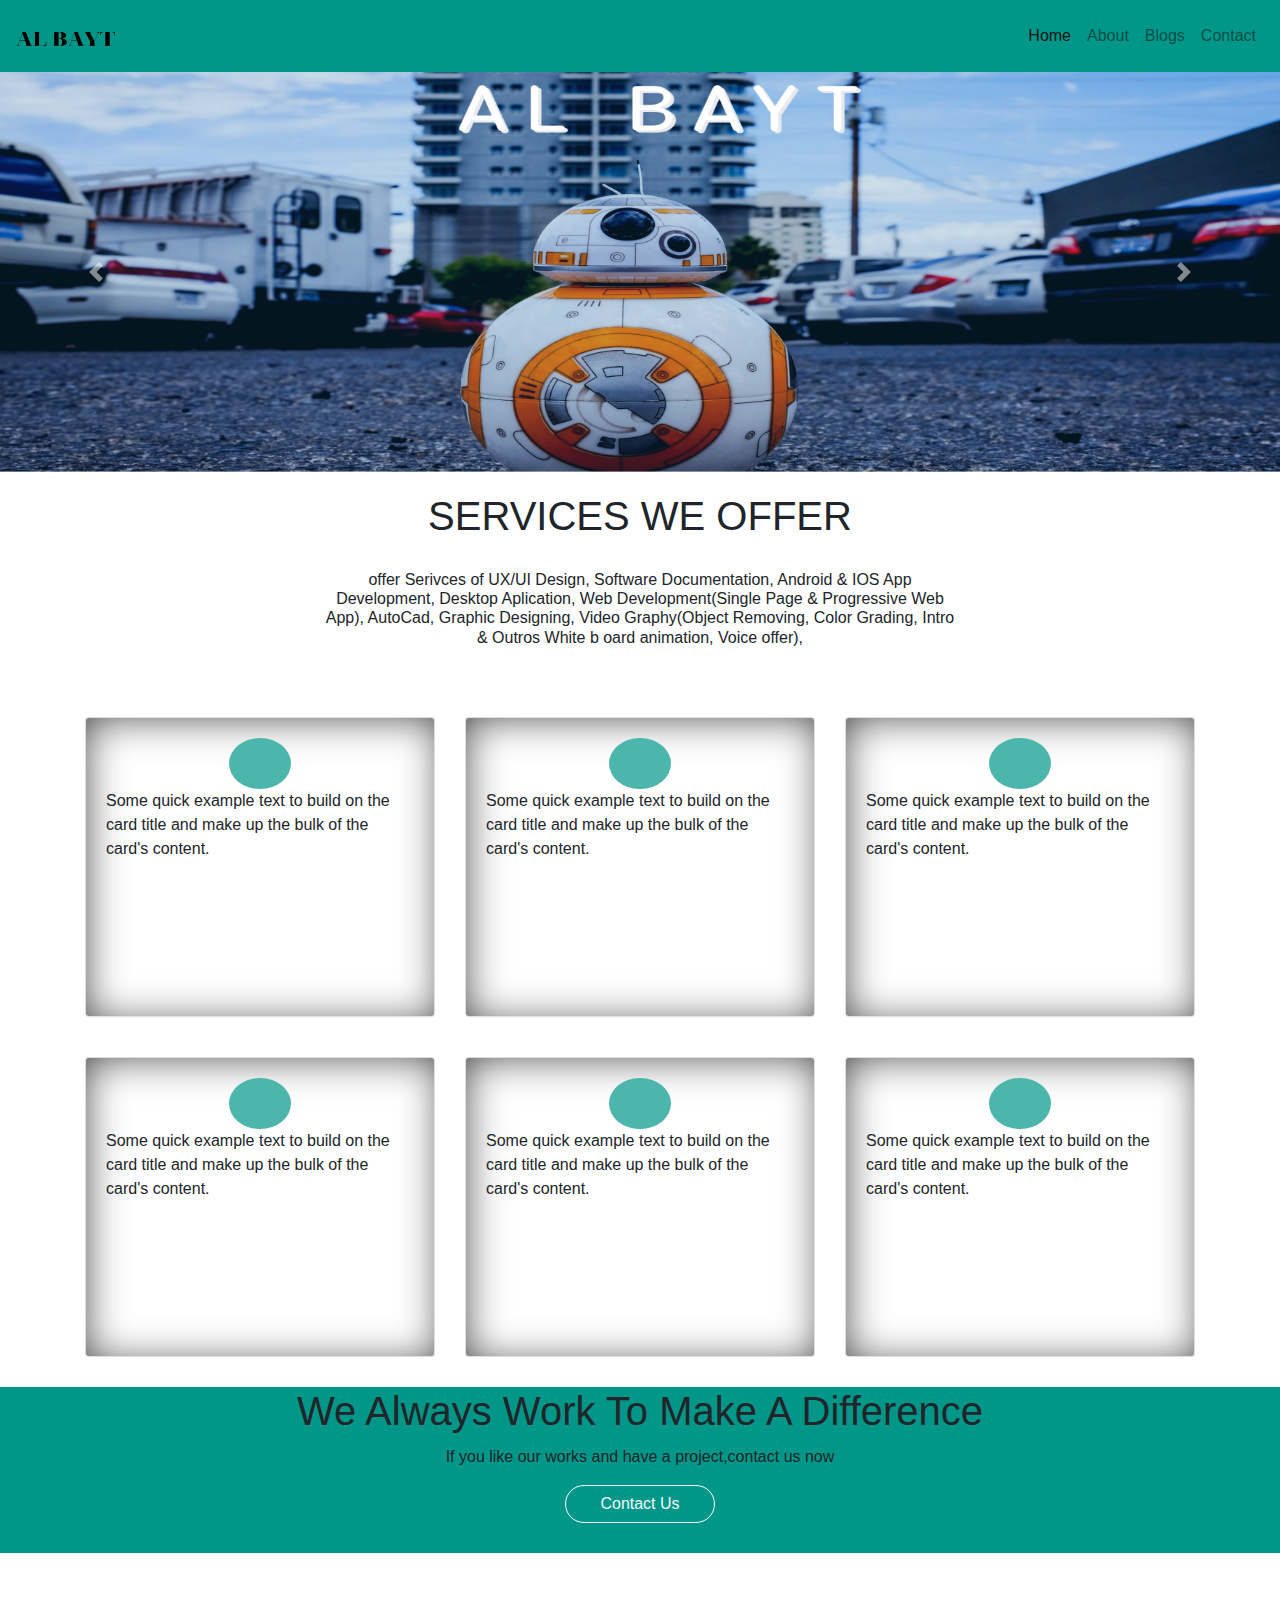
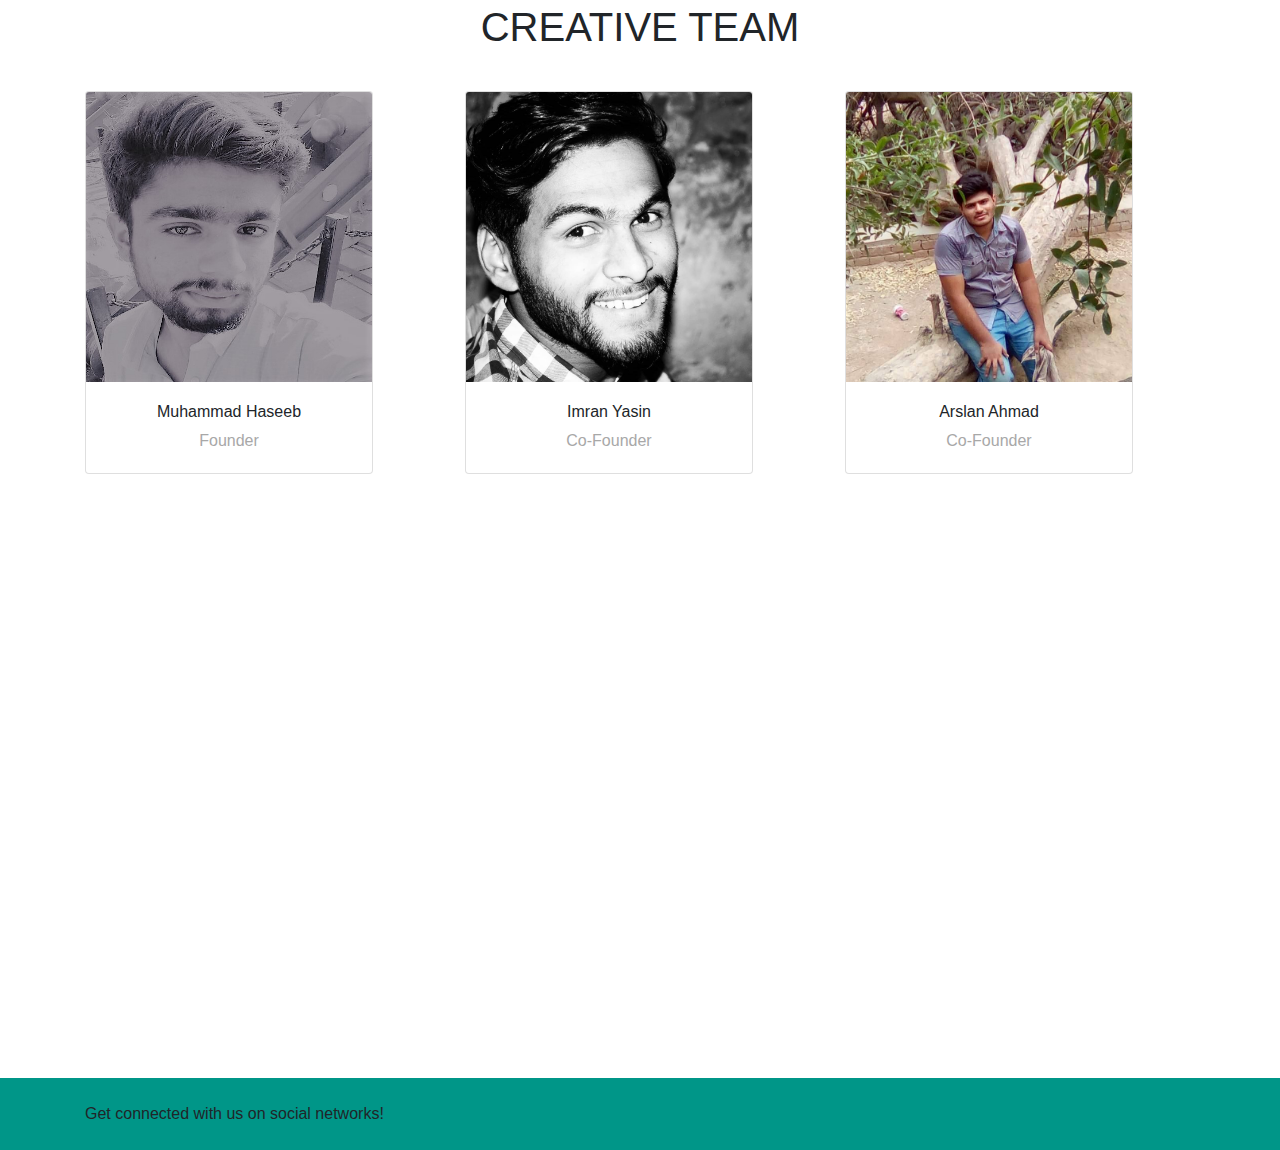
<file: index.html>
<!DOCTYPE html>
<html lang="en">
<head>
    <meta charset="UTF-8">
    <meta name="viewport" content="width=device-width, initial-scale=1.0">
    <title>AL BAYT</title>

    <link rel="stylesheet" href="https://maxcdn.bootstrapcdn.com/bootstrap/4.0.0/css/bootstrap.min.css" integrity="sha384-Gn5384xqQ1aoWXA+058RXPxPg6fy4IWvTNh0E263XmFcJlSAwiGgFAW/dAiS6JXm" crossorigin="anonymous">
     <link rel="stylesheet" href="Style.css">
     <link rel="stylesheet" href="https://pro.fontawesome.com/releases/v5.10.0/css/all.css" integrity="sha384-AYmEC3Yw5cVb3ZcuHtOA93w35dYTsvhLPVnYs9eStHfGJvOvKxVfELGroGkvsg+p" crossorigin="anonymous" />
  </head>
<body>
    
        
    <nav class="navbar navbar-expand-lg navbar-light bg-light">
        <a class="navbar-brand" href="#"><img src="images/logo.png" alt=""></a>
        <button class="navbar-toggler" type="button" data-toggle="collapse" data-target="#navbarText" aria-controls="navbarText" aria-expanded="false" aria-label="Toggle navigation">
          <span class="navbar-toggler-icon"></span>
        </button>
        <div class="collapse navbar-collapse" id="navbarText">
          <ul class="navbar-nav mr-auto">
            
          </ul>
          <span class="navbar-text">
           
            <ul class="navbar-nav mr-auto">
                <li class="nav-item active">
                  <a class="nav-link" href="#">Home <span class="sr-only">(current)</span></a>
                </li>
                <li class="nav-item">
                    <a class="nav-link" href="About/about.html">About</a>
                  </li>
                  <li class="nav-item">
                    <a class="nav-link" href="Blogs/blog.html">Blogs</a>
                  </li>
                  <li class="nav-item">
                    <a class="nav-link" href="Contact/contactIndex.html">Contact</a>
                  </li>
                </ul>
          </span>
        </div>
      </nav>


               <!-- End of NAV bar -->
               <div id="carouselExampleControls" class="carousel slide" data-ride="carousel">
                <div class="carousel-inner">
                  <div class="carousel-item active">
                    <img src="images/Slider/image1.png" class="d-block slidersizing w-100" alt="...">
                  </div>
                  <div class="carousel-item">
                    <img src="images/AlbaytImage.jpg" class="d-block slidersizing w-100" alt="...">
                  </div>
                  <div class="carousel-item">
                    <img src="images/Slider/image2.png" class="d-block slidersizing w-100" alt="...">
                  </div>
                </div>
                <a class="carousel-control-prev" href="#carouselExampleControls" role="button" data-slide="prev">
                  <span class="carousel-control-prev-icon" aria-hidden="true"></span>
                  <span class="sr-only">Previous</span>
                </a>
                <a class="carousel-control-next" href="#carouselExampleControls" role="button" data-slide="next">
                  <span class="carousel-control-next-icon" aria-hidden="true"></span>
                  <span class="sr-only">Next</span>
                </a>
              </div>

                                                 <!-- End of Slider -->

                  <div class="services"><h1>SERVICES WE OFFER </h1>
                  </div>
                 <div class="description"><h6> offer Serivces of UX/UI Design, Software Documentation, 
                    Android & IOS App Development, 
                    Desktop Aplication,
                    Web Development(Single Page & Progressive Web App), AutoCad, Graphic Designing,
                     Video Graphy(Object Removing,
                     Color Grading, Intro & Outros White b
                    oard animation, Voice offer),</h6></div>
                    

                <!-- End of descriptions -->
                <div class="container">
                  <div class="row" >
                    <div class="col-sm-12 col-md-6 col-lg-4 paddingIN coloringOfServices">
                      <div class="card card1" >
                        <div class="card-body">
                          <div class="icon"> <i class="fas fa-database "></i></div>
                          
                          
                          <p class="card-text">Some quick example text to build on the card title and make up the bulk of the card's content.</p>
                          
                        </div>
                      </div>
                     

                    </div>
                     <div class="col-sm-12 col-md-6 col-lg-4 paddingIN coloringOfServices">
                      <div class="card card1" >
                        <div class="card-body">
                          <div class="icon"> <i class="fas fa-database "></i></div>
                          
                          
                          <p class="card-text">Some quick example text to build on the card title and make up the bulk of the card's content.</p>
                          
                        </div>
                      </div>
                     

                    </div>
                    <div class="col-sm-12 col-md-6 col-lg-4 paddingIN coloringOfServices">
                      <div class="card card1" >
                        <div class="card-body">
                          <div class="icon"> <i class="fas fa-database "></i></div>
                          
                          
                          <p class="card-text">Some quick example text to build on the card title and make up the bulk of the card's content.</p>
                          
                        </div>
                      </div>
                    </div>
                    <div class="col-sm-12 col-lg-4 col-md-6 d-lg-none paddingIN coloringOfServices">
                      <div class="card card1" >
                        <div class="card-body">
                          <div class="icon"> <i class="fas fa-database "></i></div>
                          
                          
                          <p class="card-text">Some quick example text to build on the card title and make up the bulk of the card's content.</p>
                          
                        </div>
                      </div>
                    </div>
                  </div>
                  <!-- Second row -->
                  <div class="row" >
                    <div class="col-sm-12 col-md-6 col-lg-4 paddingIN coloringOfServices">
                      <div class="card card1" >
                        <div class="card-body">
                          <div class="icon"> <i class="fas fa-database "></i></div>
                          
                          
                          <p class="card-text">Some quick example text to build on the card title and make up the bulk of the card's content.</p>
                          
                        </div>
                      </div>
                     

                    </div>
                    <div class="col-sm-12 col-md-6 col-lg-4 paddingIN coloringOfServices">
                      <div class="card card1" >
                        <div class="card-body">
                          <div class="icon"> <i class="fas fa-database "></i></div>
                          
                          
                          <p class="card-text">Some quick example text to build on the card title and make up the bulk of the card's content.</p>
                          
                        </div>
                      </div>
                    </div>
                    <div class="col-sm-12 col-lg-4 col-md-6 paddingIN coloringOfServices">
                      <div class="card card1" >
                        <div class="card-body">
                          <div class="icon"> <i class="fas fa-database "></i></div>
                          
                          
                          <p class="card-text">Some quick example text to build on the card title and make up the bulk of the card's content.</p>
                          
                        </div>
                      </div>
                    </div>
                    <div class="col-sm-12 col-lg-4 col-md-6 d-lg-none paddingIN coloringOfServices">
                      <div class="card card1" >
                        <div class="card-body">
                          <div class="icon"> <i class="fas fa-database "></i></div>
                          
                          
                          <p class="card-text">Some quick example text to build on the card title and make up the bulk of the card's content.</p>
                          
                        </div>
                      </div>
                    </div>
                  </div>
                </div>

                 <!-- END OF SERVICE -->
                      <div class="quotes">
                        <div class="text-center">
                         <h1 class="text-center" style="margin-top: 30px;">We Always Work To Make A Difference</h1>
                         <p class="text-center" style="margin-top: 10px;">If you like our works and have a project,contact us now</p>
                         <button class="buttonContact btn ">Contact Us</button>
                         </div>
                      </div>

                       <!-- founders -->
                      
                    <h1 class="text-center" style="margin-bottom: 40px;margin-top: 50px;" >CREATIVE TEAM</h1>
                    
                   

                    <div class="container">
                      <div class="row">
                        <div class="col-sm">
                          <div class="card" style="width: 18rem;">
                            <img src="images/Founders/haseeb.jpg" style="height: 290px;" class="card-img-top" alt="...">
                            <div class="card-body">
                              <h6 class="text-center">Muhammad Haseeb</h6>
                                
                              <p class="card-text text-center" style="color: #a8a8a8;">Founder</p>
                            </div>
                          </div>
                        </div>
                        <div class="col-sm">
                          <div class="card" style="width: 18rem;">
                            <img src="images/Founders/imran.jpg" style="height: 290px;" class="card-img-top" alt="...">
                            <div class="card-body">
                              <h6 class="text-center">Imran Yasin</h6>
                              <p class="card-text text-center" style="color: #a8a8a8;">Co-Founder</p>
                            </div>
                          </div>
                        </div>
                       
                      <div class="col-sm">
                          <div class="card" style="width: 18rem;">
                            <img src="images/Founders/Arslan.jpg" style="height: 290px;" class="card-img-top" alt="...">
                            <div class="card-body">
                              <h6 class="text-center">Arslan Ahmad</h6>
                              <p class="card-text text-center" style="color: #a8a8a8;">Co-Founder</p>
                              
                            </div>
                          </div>
                        </div>
                       
                      </div>
                    </div>
                  


                    <div class="embed-responsive embed-responsive-16by9 videoSizer">
                      
                    
                    <iframe width="560" height="315" src="https://www.youtube.com/embed/WN5mGzZnwGA" frameborder="0" allow="accelerometer; autoplay; encrypted-media; gyroscope; picture-in-picture" allowfullscreen></iframe>
                        </div>


                        <!-- footer -->

                        
<footer class="page-footer font-small unique-color-dark">

  <div style="background-color: #009688;">
    <div class="container">

      
      <div class="row py-4 d-flex align-items-center">

      
        <div class="col-md-6 col-lg-5 text-center text-md-left mb-4 mb-md-0">
          <h6 class="mb-0">Get connected with us on social networks!</h6>
        </div>
        
        <div class="col-md-6 col-lg-7 text-center text-md-right">

          
          <a class="fb-ic"></a>
            <i class="fab fa-facebook-f white-text mr-4"> </i>
          </a>
          
          <a class="tw-ic">
            <i class="fab fa-twitter white-text mr-4"> </i>
          </a>
         
          <a class="gplus-ic">
            <i class="fab fa-google-plus-g white-text mr-4"> </i>
          </a>
         
          <a class="li-ic">
            <i class="fab fa-linkedin-in white-text mr-4"> </i>
          </a>
          
          <a class="ins-ic">
            <i class="fab fa-instagram white-text"> </i>
          </a>

        </div>
        </div>
        
  </div>
        
 

</footer>
<!-- Footer -->
               










                
                 


           

















    <script src="https://code.jquery.com/jquery-3.2.1.slim.min.js" integrity="sha384-KJ3o2DKtIkvYIK3UENzmM7KCkRr/rE9/Qpg6aAZGJwFDMVNA/GpGFF93hXpG5KkN" crossorigin="anonymous"></script>
    <script src="https://cdnjs.cloudflare.com/ajax/libs/popper.js/1.12.9/umd/popper.min.js" integrity="sha384-ApNbgh9B+Y1QKtv3Rn7W3mgPxhU9K/ScQsAP7hUibX39j7fakFPskvXusvfa0b4Q" crossorigin="anonymous"></script>
    <script src="https://maxcdn.bootstrapcdn.com/bootstrap/4.0.0/js/bootstrap.min.js" integrity="sha384-JZR6Spejh4U02d8jOt6vLEHfe/JQGiRRSQQxSfFWpi1MquVdAyjUar5+76PVCmYl" crossorigin="anonymous"></script>
</body>
</html>
</file>
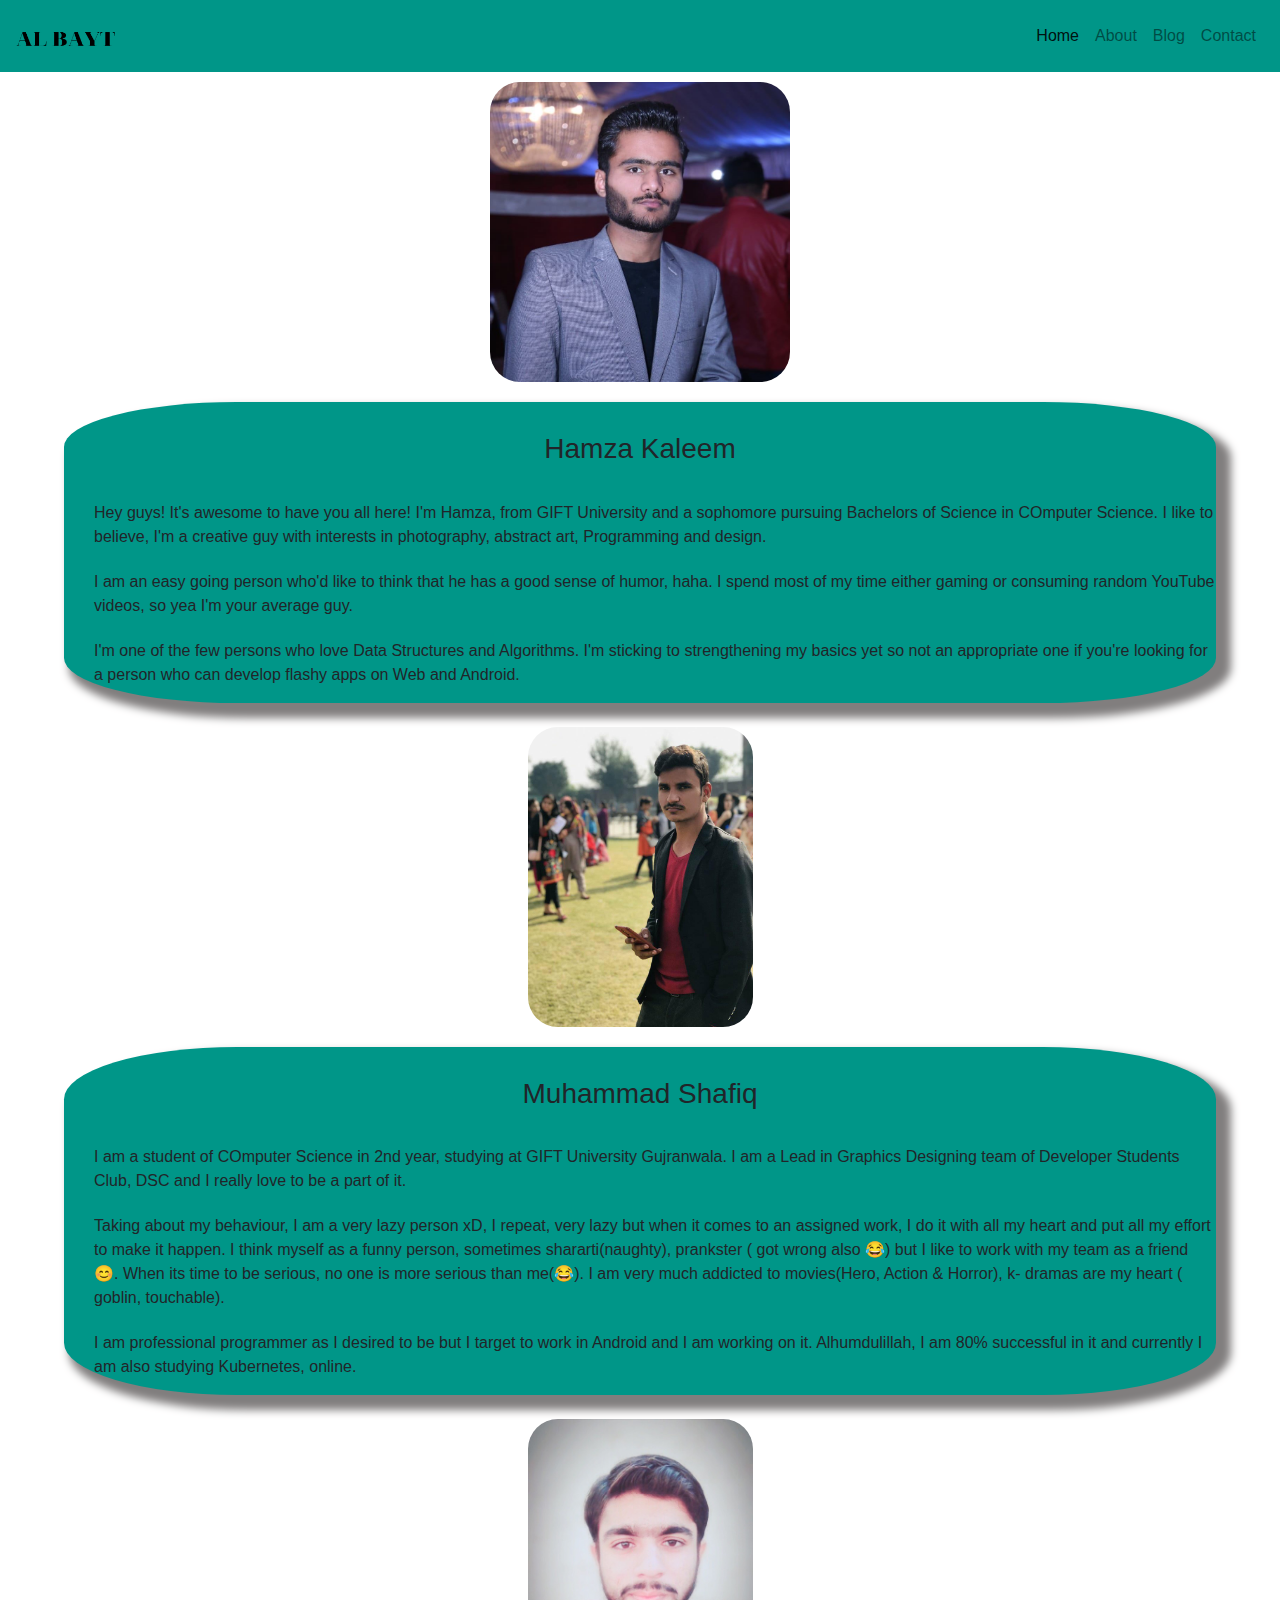
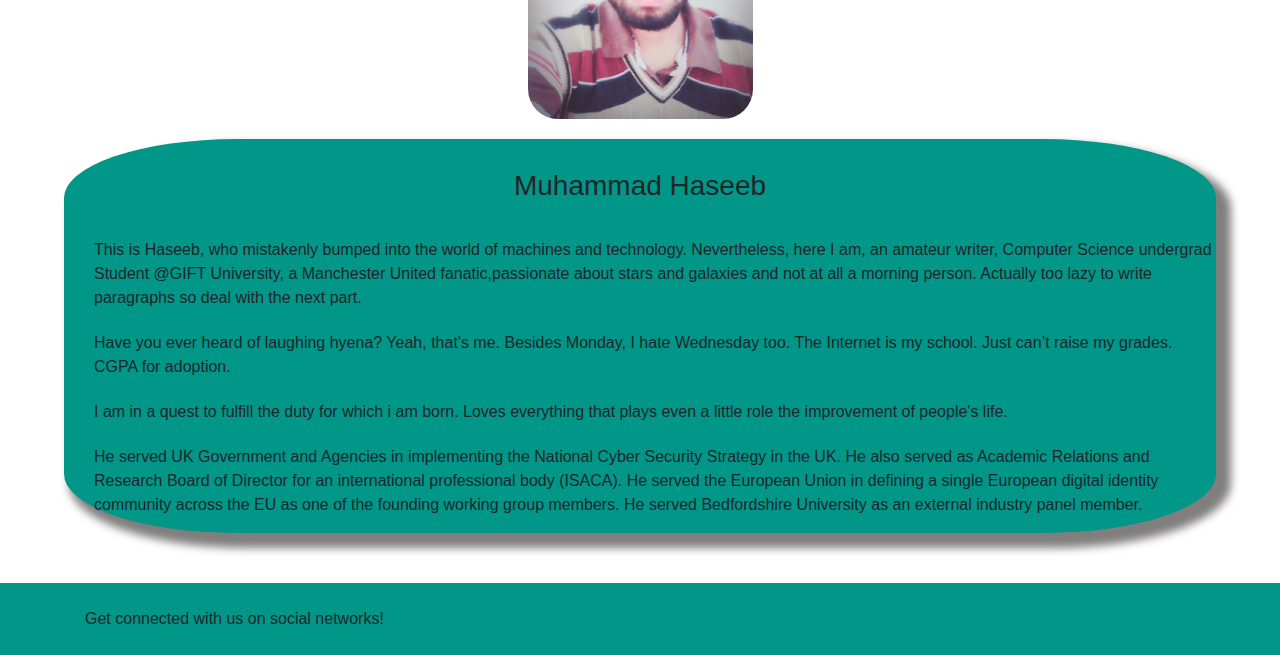
<file: About/about.html>
<!DOCTYPE html>
<html lang="en">
<head>
    <meta charset="UTF-8">
    <meta name="viewport" content="width=device-width, initial-scale=1.0">
    <link rel="stylesheet" href="https://maxcdn.bootstrapcdn.com/bootstrap/4.0.0/css/bootstrap.min.css" integrity="sha384-Gn5384xqQ1aoWXA+058RXPxPg6fy4IWvTNh0E263XmFcJlSAwiGgFAW/dAiS6JXm" crossorigin="anonymous">

    <link rel="stylesheet" href="https://pro.fontawesome.com/releases/v5.10.0/css/all.css" integrity="sha384-AYmEC3Yw5cVb3ZcuHtOA93w35dYTsvhLPVnYs9eStHfGJvOvKxVfELGroGkvsg+p" crossorigin="anonymous" />
  
    <link rel="stylesheet" href="aboutStyle.css">
    <title>AL BAYT</title>
    
</head>
<body>

           <nav class="navbar navbar-expand-lg navbar-light bg-light">
        <a class="navbar-brand" href="#"><img src="../images/logo.png" alt=""></a>
        <button class="navbar-toggler" type="button" data-toggle="collapse" data-target="#navbarText" aria-controls="navbarText" aria-expanded="false" aria-label="Toggle navigation">
          <span class="navbar-toggler-icon"></span>
        </button>
        <div class="collapse navbar-collapse" id="navbarText">
          <ul class="navbar-nav mr-auto">
            
          </ul>
          <span class="navbar-text">
           
            <ul class="navbar-nav mr-auto">
                <li class="nav-item active">
                  <a class="nav-link" href="../index.html">Home <span class="sr-only">(current)</span></a>
                </li>
                <li class="nav-item">
                    <a class="nav-link" href="../About/about.html">About</a>
                  </li>
                  <li class="nav-item">
                    <a class="nav-link" href="../Blogs/blog.html">Blog</a>
                  </li>
                  <li class="nav-item">
                    <a class="nav-link" href="../Contact/contactIndex.html">Contact</a>
                  </li>
                </ul>
          </span>
        </div>
      </nav>
        <!-- End of NAv bar -->
             






     <div class="wholeBox">
         <div class="box1"><img src="Hamza.jpg" alt=""></div>
            <div class="box2">
               <h3 class="text-center" style="margin-top: 30px; margin-bottom: 30px;">Hamza Kaleem</h3>
                <p> Hey guys! It's awesome to have you all here! I'm Hamza,  from GIFT University and a sophomore pursuing Bachelors of Science in COmputer Science.
                  I like to believe, I'm a creative guy with interests in photography, abstract art, Programming and design. 
                </p>
                <p>
                  I am an easy going person who'd like to think that he has a good sense of humor, haha. I spend most of my time either gaming or consuming random YouTube videos, so yea I'm your average guy.
                </p>
               
                <p>I'm one of the few persons who love Data Structures and Algorithms. I'm sticking to strengthening my basics yet so not an appropriate one if you're looking for a person who can develop flashy apps on Web and Android.</p>
       
         
            </div>
      </div> 

     <br>
     <div class="wholeBox">
      <div class="box1"><img src="Shafiq.jpg" alt=""></div>
         <div class="box2">
            <h3 class="text-center" style="margin-top: 30px; margin-bottom: 30px;">Muhammad Shafiq</h3>
             <p> I am a student of COmputer Science in 2nd year, studying at GIFT University Gujranwala. I am a Lead in Graphics Designing team of Developer Students Club, DSC and I really love to be a part of it.
             </p>
             <p>
              Taking about my behaviour, I am a very lazy person xD, I repeat, very lazy but when it comes to an assigned work, I do it with all my heart and put all my effort to make it happen.
              I think myself as a funny person, sometimes shararti(naughty), prankster ( got wrong also 😂) but I like to work with my team as a friend 😊. When its time to be serious, no one is more serious than me(😂). I am very much addicted to movies(Hero, Action & Horror), k- dramas are my heart ( goblin, touchable).
             </p>
            <p>I am  professional programmer as I desired to be but I target to work in Android and I am working on it. Alhumdulillah, I am 80% successful in it and currently I am also studying Kubernetes, online.</p>
    
      
         </div>
   </div> 
    <br>
    <div class="wholeBox">
      <div class="box1"><img src="Haseeb.jpg" alt=""></div>
         <div class="box2">
            <h3 class="text-center" style="margin-top: 30px; margin-bottom: 30px;">Muhammad Haseeb</h3>
             <p> This is Haseeb, who mistakenly bumped into the world of machines and technology. Nevertheless, here I am, an amateur writer, Computer Science undergrad Student @GIFT University, a Manchester United fanatic,passionate about stars and galaxies and not at all a morning person.
              Actually too lazy to write paragraphs so deal with the next part.
              </p>
             <p>
              Have you ever heard of laughing hyena? Yeah, that's me.
              Besides Monday, I hate Wednesday too.
              The Internet is my school.
              Just can’t raise my grades. CGPA for adoption.
             </p>
             <p>I am in a quest to fulfill the duty for which i am born.
              Loves everything that plays even a little role the improvement of people's life.</p>
            <p>
        He served UK Government and Agencies in implementing the National Cyber Security Strategy in the UK. He also served as Academic Relations and Research Board of Director for an international professional body (ISACA). He served the European Union in defining a single European digital identity community across the EU as one of the founding working group members. He served Bedfordshire University as an external industry panel member.
        </p>
    
      
         </div>
   </div> 





   <footer class="page-footer font-small unique-color-dark">

    <div style="background-color: #009688;">
      <div class="container">
  
        
        <div class="row py-4 d-flex align-items-center">
  
        
          <div class="col-md-6 col-lg-5 text-center text-md-left mb-4 mb-md-0">
            <h6 class="mb-0">Get connected with us on social networks!</h6>
          </div>
          
          <div class="col-md-6 col-lg-7 text-center text-md-right">
  
            
            <a class="fb-ic"></a>
              <i class="fab fa-facebook-f white-text mr-4"> </i>
            </a>
            
            <a class="tw-ic">
              <i class="fab fa-twitter white-text mr-4"> </i>
            </a>
           
            <a class="gplus-ic">
              <i class="fab fa-google-plus-g white-text mr-4"> </i>
            </a>
           
            <a class="li-ic">
              <i class="fab fa-linkedin-in white-text mr-4"> </i>
            </a>
            
            <a class="ins-ic">
              <i class="fab fa-instagram white-text"> </i>
            </a>
  
          </div>
          </div>
          
    </div>
          
   
  
  </footer>





     
           

</body>
</html>
</file>
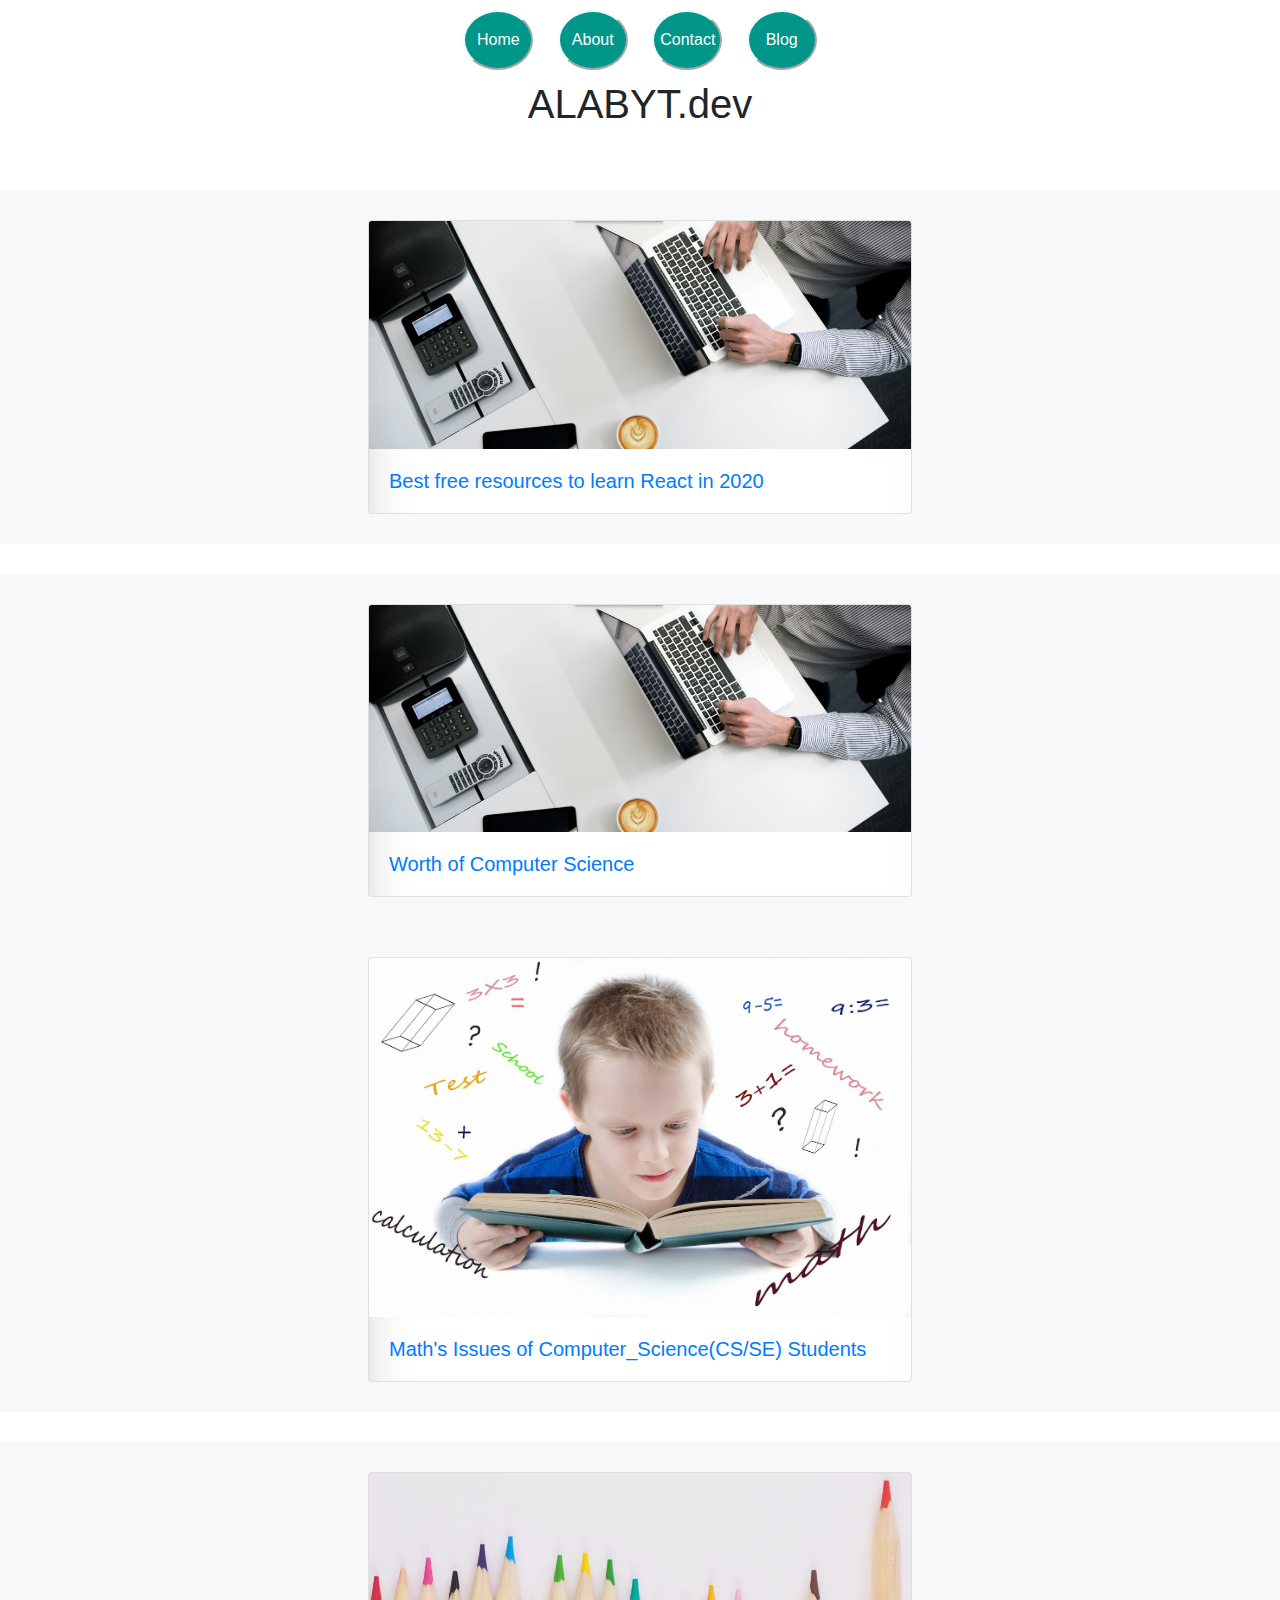
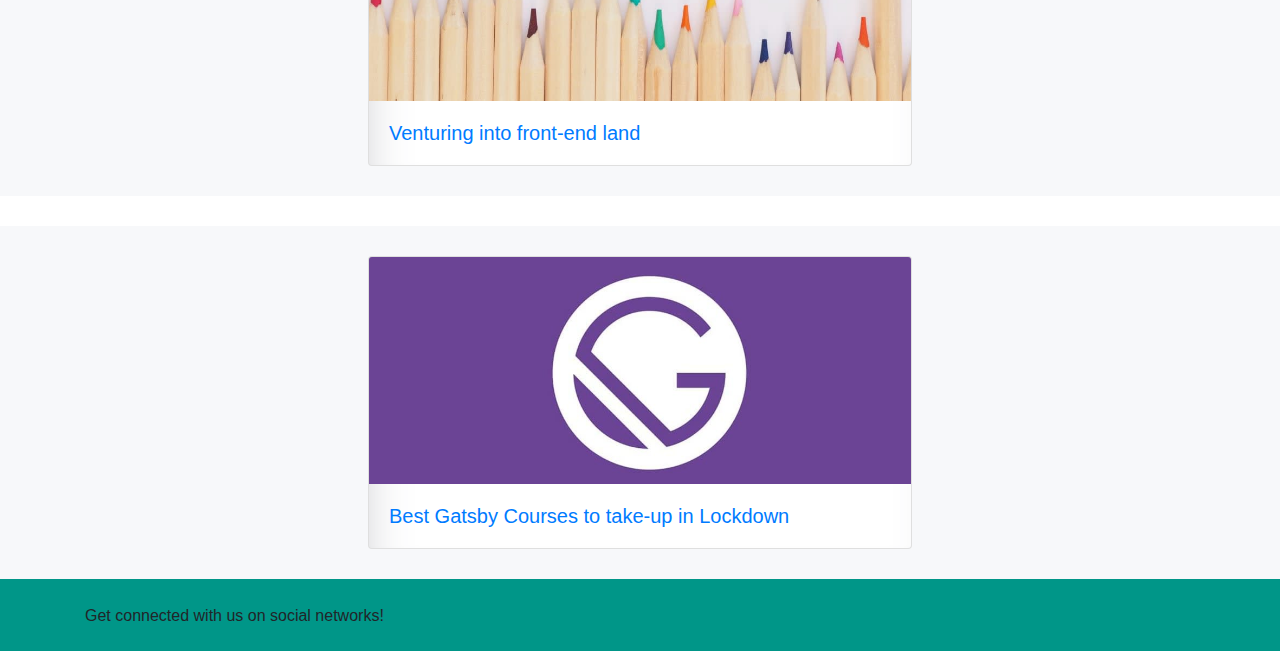
<file: Blogs/blog.html>
<!DOCTYPE html>
<html lang="en">
<head>
    <meta charset="UTF-8">
    <meta name="viewport" content="width=device-width, initial-scale=1.0">
    <link rel="stylesheet" href="https://maxcdn.bootstrapcdn.com/bootstrap/4.0.0/css/bootstrap.min.css" integrity="sha384-Gn5384xqQ1aoWXA+058RXPxPg6fy4IWvTNh0E263XmFcJlSAwiGgFAW/dAiS6JXm" crossorigin="anonymous">
    <link rel="stylesheet" href="blogStyle.css">
   
    <link rel="stylesheet" href="https://pro.fontawesome.com/releases/v5.10.0/css/all.css" integrity="sha384-AYmEC3Yw5cVb3ZcuHtOA93w35dYTsvhLPVnYs9eStHfGJvOvKxVfELGroGkvsg+p" crossorigin="anonymous" />
    
    <title>AL BAYT</title>

</head>
<body>
       
  
   

  


  <div>
      <div class="text-center">
        <a href="../index.html"><button>Home</button></a>
        <a href="../About/about.html"><button>About</button></a>
        <a href="../Contact/contactIndex.html"><button>Contact</button></a>
        <a href="../Blogs/blog.html"><button>Blog</button></a>

          

      </div>
    <h1 class="text-center">ALABYT.dev </h1>
  </div>
        
  

  <br>

  
  <div style="background-color: #f7f8fa;  padding-top: 30px; padding-bottom: 30px; margin-top: 30px;" >


    <a href="https://dev.to/areknawo/best-free-resources-to-learn-react-in-2020-591b " target="_blank">
          

      <div class="card" style="width: 34rem;">
        <img class="card-img-top" src="react.jpeg" alt="Card image cap">
        <div class="card-body">
          <h5 class="card-text">Best free resources to learn React in 2020</h5>
        </div>
      </div>
    </a>

      

  </div>

  <div style="background-color: #f7f8fa;  padding-top: 30px; padding-bottom: 30px; margin-top: 30px;" >


    <a href="https://dev.to/muhamma84416570/worth-of-computer-science-7pe" target="_blank">
          

      <div class="card" style="width: 34rem;">
        <img class="card-img-top" src="react.jpeg" alt="Card image cap">
        <div class="card-body">
          <h5 class="card-text">Worth of Computer Science</h5>
        </div>
      </div>
    </a>

      

  </div>

    
           <div style="background-color: #f7f8fa;  padding-top: 30px; padding-bottom: 30px;" >


    <a href="https://dev.to/muhamma84416570/math-issues-of-computerscience-cs-se-students-29gm" target="_blank">
          

      <div class="card" style="width: 34rem;">
        <img class="card-img-top" src="math.jpg" alt="Card image cap">
        <div class="card-body">
          <h5 class="card-text">Math's Issues of Computer_Science(CS/SE) Students</h5>
        </div>
      </div>
    </a>

      

  </div>
   
  <div style="background-color: #f7f8fa;  padding-top: 30px; padding-bottom: 30px; margin-top: 30px;" >


    <a href="https://dev.to/icncsx/venturing-into-front-end-land-1oai" target="_blank">
          

      <div class="card" style="width: 34rem;">
        <img class="card-img-top" src="frontland.jpg" alt="Card image cap">
        <div class="card-body">
          <h5 class="card-text">Venturing into front-end land</h5>
        </div>
      </div>
    </a>

      

  </div>
   
  <div style="background-color: #f7f8fa;  padding-top: 30px; padding-bottom: 30px; margin-top: 30px;" >


    <a href="https://dev.to/keyul/best-gatsby-courses-to-take-up-in-lockdown-5a0m" target="_blank">
          

      <div class="card" style="width: 34rem;">
        <img class="card-img-top" src="gatsby.jpg" alt="Card image cap">
        <div class="card-body">
          <h5 class="card-text">Best Gatsby Courses to take-up in Lockdown</h5>
        </div>
      </div>
    </a>

      

  </div>
   

  <footer class="page-footer font-small unique-color-dark">

    <div style="background-color: #009688;">
      <div class="container">
  
        
        <div class="row py-4 d-flex align-items-center">
  
        
          <div class="col-md-6 col-lg-5 text-center text-md-left mb-4 mb-md-0">
            <h6 class="mb-0">Get connected with us on social networks!</h6>
          </div>
          
          <div class="col-md-6 col-lg-7 text-center text-md-right">
  
            
            <a class="fb-ic"></a>
              <i class="fab fa-facebook-f white-text mr-4"> </i>
            </a>
            
            <a class="tw-ic">
              <i class="fab fa-twitter white-text mr-4"> </i>
            </a>
           
            <a class="gplus-ic">
              <i class="fab fa-google-plus-g white-text mr-4"> </i>
            </a>
           
            <a class="li-ic">
              <i class="fab fa-linkedin-in white-text mr-4"> </i>
            </a>
            
            <a class="ins-ic">
              <i class="fab fa-instagram white-text"> </i>
            </a>
  
          </div>
          </div>
          
    </div>
          
   
  
  </footer>

        


      









    <script src="https://code.jquery.com/jquery-3.2.1.slim.min.js" integrity="sha384-KJ3o2DKtIkvYIK3UENzmM7KCkRr/rE9/Qpg6aAZGJwFDMVNA/GpGFF93hXpG5KkN" crossorigin="anonymous"></script>
<script src="https://cdnjs.cloudflare.com/ajax/libs/popper.js/1.12.9/umd/popper.min.js" integrity="sha384-ApNbgh9B+Y1QKtv3Rn7W3mgPxhU9K/ScQsAP7hUibX39j7fakFPskvXusvfa0b4Q" crossorigin="anonymous"></script>
<script src="https://maxcdn.bootstrapcdn.com/bootstrap/4.0.0/js/bootstrap.min.js" integrity="sha384-JZR6Spejh4U02d8jOt6vLEHfe/JQGiRRSQQxSfFWpi1MquVdAyjUar5+76PVCmYl" crossorigin="anonymous"></script>
</body>
</html>
</file>
<file: Style.css>
.navbar{ 
    background-color:#009688 !important;
    
}
.navbar-brand img{
    height: 20px;
    width: 100px;
}
.slidersizing{
    height: 400px;
}
/* .services .HeadingOfServices{
    text-align: center;
} */
.services {
    margin-top: 20px;
    text-align: center;
    font-family: 'Gill Sans', 'Gill Sans MT', Calibri, 'Trebuchet MS', sans-serif;
}

.description{
    width: 50%;
    margin: 0 auto;
    margin-top: 30px;
    text-align: center;
    font-family: 'Gill Sans', 'Gill Sans MT', Calibri, 'Trebuchet MS', sans-serif;
  
   margin-bottom: 50px;
}
/* .coloringOfServices{
   background-color: #009688;
   height: 100px;
   margin-left: 20px;
   width: 100px;
} */
.card1{
    height: 300px;
    width: 100%;
    -webkit-box-shadow: inset 3px 3px 42px -5px rgba(0,0,0,0.75);
-moz-box-shadow: inset 3px 3px 42px -5px rgba(0,0,0,0.75);
box-shadow: inset 3px 3px 42px -5px rgba(0,0,0,0.75);
}
.card1:hover{
    height: 300px;
    width: 100%;
   
    -webkit-box-shadow: 3px 3px 42px -10px rgba(0,0,0,0.75);
    -moz-box-shadow: 3px 3px 42px -10px rgba(0,0,0,0.75);
    box-shadow: 3px 3px 42px -10px rgba(0,0,0,0.75);
}

.fas{
   
     padding-left: 23px;
     padding-top: 17px;
    
    width: 50%;
    margin: 0 auto;
    

}

.icon{
    width: 20%;
    background-color: #4DB6AC;
    height: 20%;
    border-radius: 50%;
    margin: 0 auto;
}
.icon:hover{
    width: 20%;
    background-color:#009688 ;
    height: 20%;
    border-radius: 50%;
    margin: 0 auto;
}
.row{
    margin-top: 20px;
}
.paddingIN{
    margin-top: 20px;
}
.quotes{
    background-color: #009688;
    width: 100%;

}
.buttonContact{
  border-color: white;
  color: aliceblue;
  background-color: #009688;
  border-radius: 20px;
  width: 150px;
  margin-bottom: 30px;

}
.buttonContact:hover{
    border-color:white;
    background-color: white;
    color: #009688;
    border-radius: 20px;
    width: 150px;
  
  }
  .videoSizer{
      width: 70%;
      margin: 0 auto;
      margin-top: 50px;
      margin-bottom: 50px;
  }
</file>
<file: About/aboutStyle.css>
.navbar{ 
    background-color:#009688 !important;
    margin-bottom: 10px;
    
}
.navbar-brand img{
    height: 20px;
    width: 100px;
}
.slidersizing{
    height: 400px;
}




/* end of nav bar */
.wholeBox{
        display: flex;
        flex-wrap: wrap;
        justify-content: flex-end;
        flex-direction: column;

        
        
        
        
}
.box1{
    width: auto;
    height: 300px;
    background-color: aqua;
    align-self: center;

    margin-bottom: 10px;
    border-radius: 30%;
    
    /* justify-content: space-between; */
    
}

.box2{
    width: auto;
    height: auto;
    margin-left:5% ;
    margin-right: 5%;
    margin-top:10px ;
    background-color:#009688;
    box-shadow: 10px 10px 8px 5px #817e7e;
    border-radius: 15%;
    
    /* justify-content: space-between; */
    
}
.box2:hover{
    background-color: #4DB6AC;
    color: aliceblue;
    width: 100%;
    margin-left: 0px;
    margin-right: 0px;
}
.box1 img{
    width: auto;
    height: 100%;
    border-radius: 30px;
}
.box1 img:hover{
    width: 300px;
    height: 100%;
    border-radius: 30px;
    box-shadow: 10px 10px 8px 5px #817e7e;

}

.box2 p{
   
   padding-left: 30px;
   padding-top: 5px;

}
footer{
    margin-top: 50px;
}
</file>
<file: Blogs/blogStyle.css>
.navbar{ 
    background-color:#009688 !important;
    
}
.navbar-brand img{
    height: 20px;
    width: 50px;
}

.card{
    margin: 0 auto;
    width: 50%;
   
    -webkit-box-shadow: inset 14px 30px 75px -57px rgba(72,74,87,1);
    -moz-box-shadow: inset 14px 30px 75px -57px rgba(72,74,87,1);
    box-shadow: inset 14px 30px 75px -57px rgba(72,74,87,1);
    
   
}
.card:hover{
    margin: 0 auto;
    width: 50%;
    -webkit-box-shadow: -13px 24px 106px -20px rgba(72,74,87,0.39);
    -moz-box-shadow: -13px 24px 106px -20px rgba(72,74,87,0.39);
    box-shadow: -13px 24px 106px -20px rgba(72,74,87,0.39);
    text-decoration: none;
}
a{
    margin: 0 auto;
    width: 50%;
    margin-top: 90px;

}
button{
    border-radius: 50%;
    height: 60px;
    width: 70px;
    margin: 10px;
     background-color: #009688;
     border-color: aliceblue;
    position: static;
     color: white;
}

button:hover{
    background-color: #4DB6AC;
}
</file>
